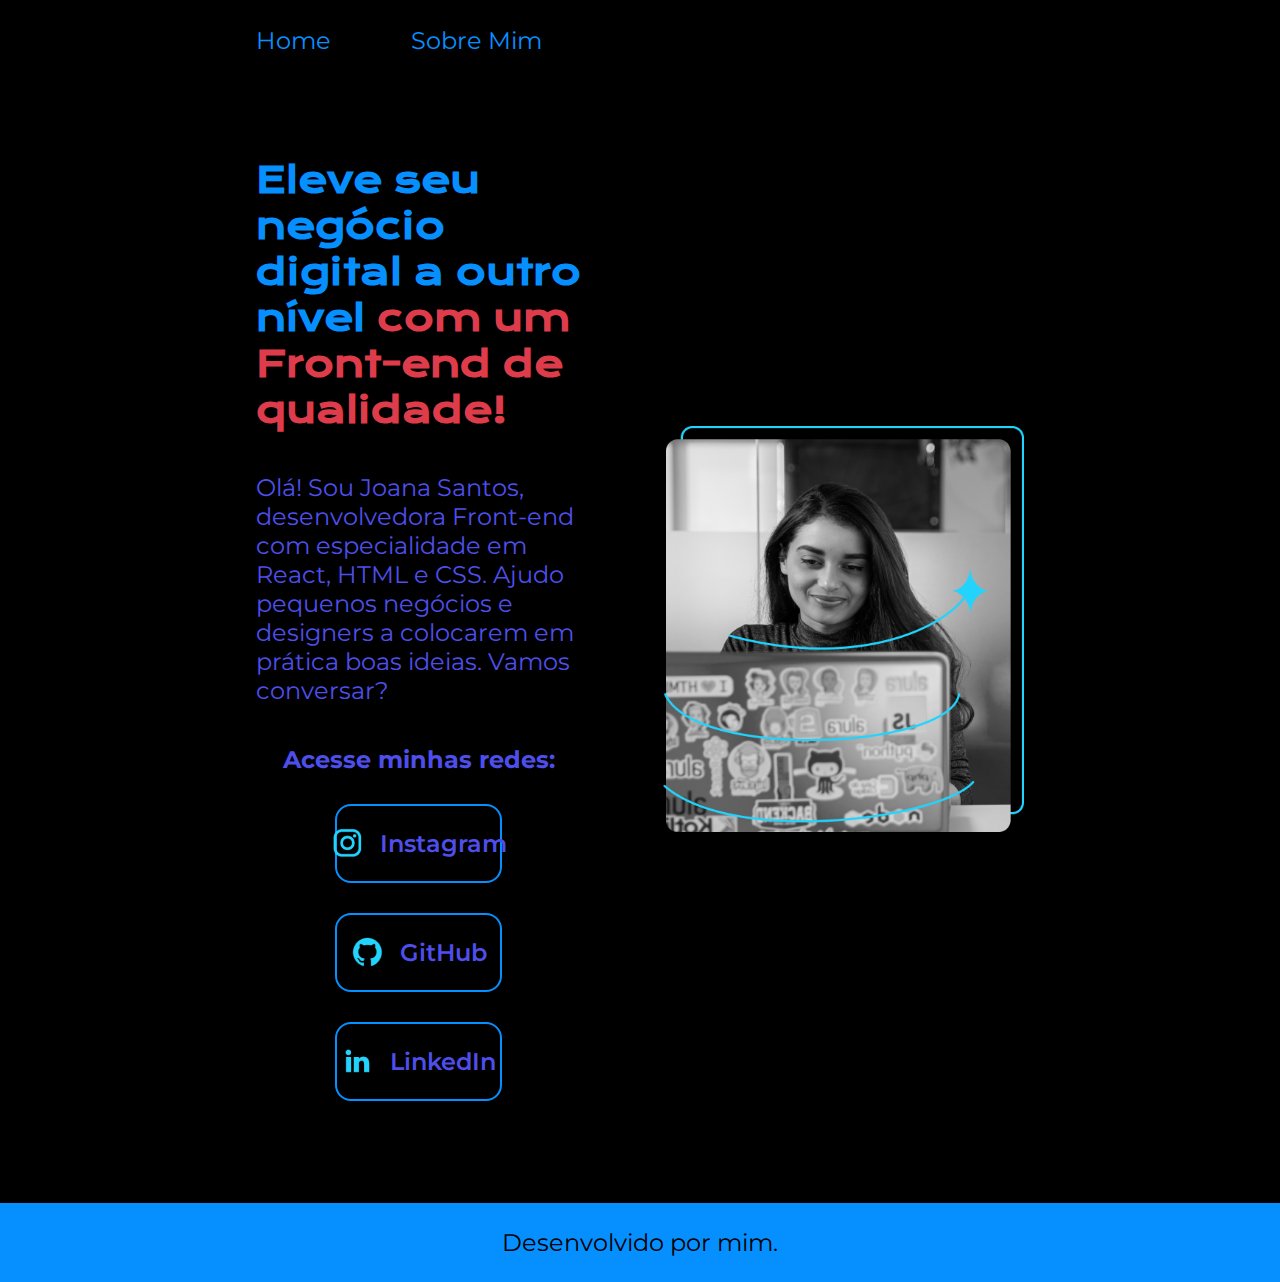
<file: index.html>
<!DOCTYPE html>
<html lang="pt-br">

<head>
    <meta charset="UTF-8">
    <meta name="viewport" content="width=device-width, initial-scale=1.0">
    <title>Portfolio</title>
    <link rel="stylesheet" href="./styles/style.css">
</head>

<body>
    <header class="cabecalho">
        <nav class="cabecalho__menu">
            <a class="cabecalho__menu__link" href="index.html">Home</a>
            <a class="cabecalho__menu__link" href="about.html">Sobre Mim</a>
        </nav>

    </header>
    <main class="apresentacao">
        <session class="apresentacao__conteudo">
            <h1 class="apresentacao__conteudo__titulo">Eleve seu negócio digital a outro nível <strong
                    class="TituloDestaque"> com um Front-end de qualidade! </strong> </h1>
            <p class="apresentacao__conteudo__texto">Olá! Sou Joana Santos, desenvolvedora Front-end com especialidade
                em React, HTML e CSS. Ajudo pequenos negócios e designers a colocarem em prática boas ideias. Vamos
                conversar?</p>
            <div class="apresentacao__conteudo__links">
                <h2>Acesse minhas redes:</h2>
                <a class="apresentacao__link" href="https://www.instagram.com/brun1ck/?theme=dark">
                    <img src="./assets/instagram.png">
                    Instagram
                </a>

                <a class="apresentacao__link" href="https://github.com/Brun1ck">
                    <img src="./assets/github.png">
                    GitHub
                </a>

                <a class="apresentacao__link" href="https://www.linkedin.com/in/bruno-moura-299749148/">
                    <img src="./assets/linkedin.png">
                    LinkedIn
                </a>
            </div>
        </session>
        <img class="apresentacao__imagem" src="./assets/Imagem.png" alt="Foto da Joana Santos programando">

    </main>

    <footer>
        <h2 class="textofinal"> Desenvolvido por mim.</h2>
    </footer>
</body>

</html>
</file>
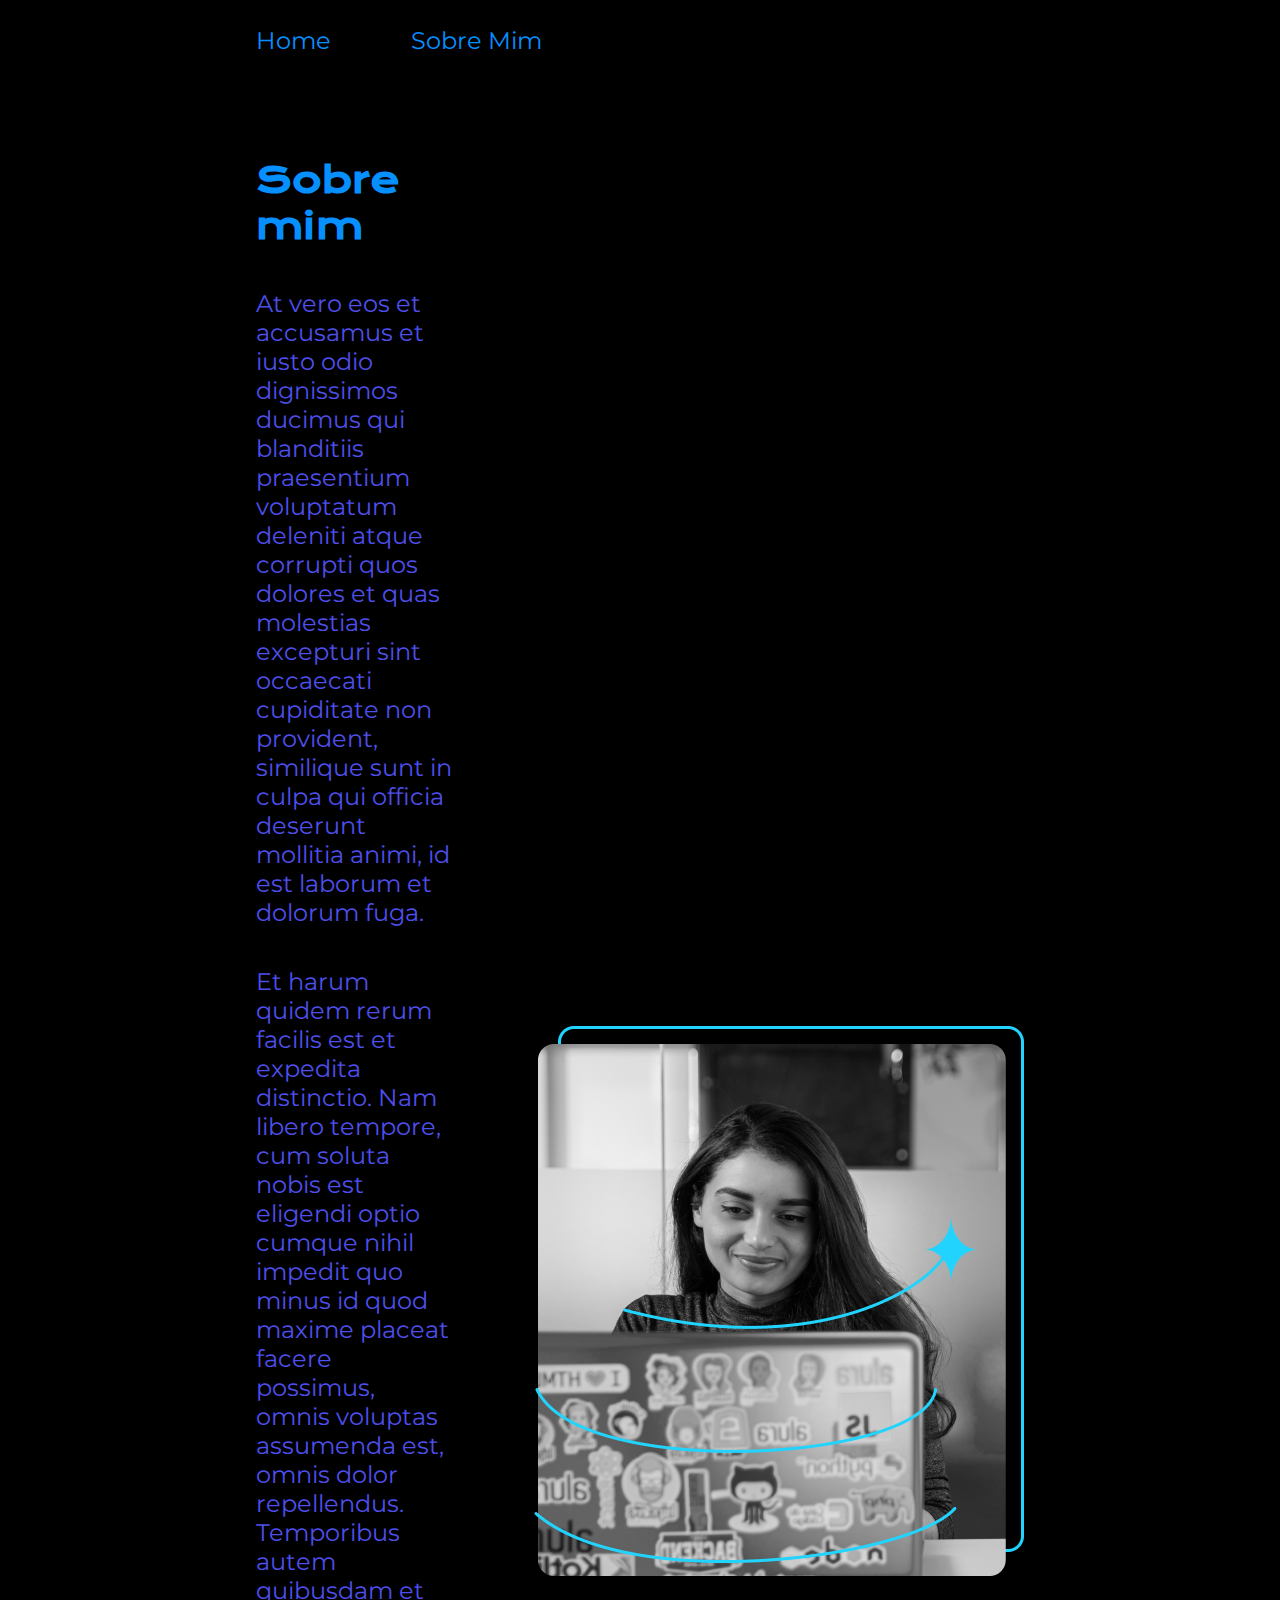
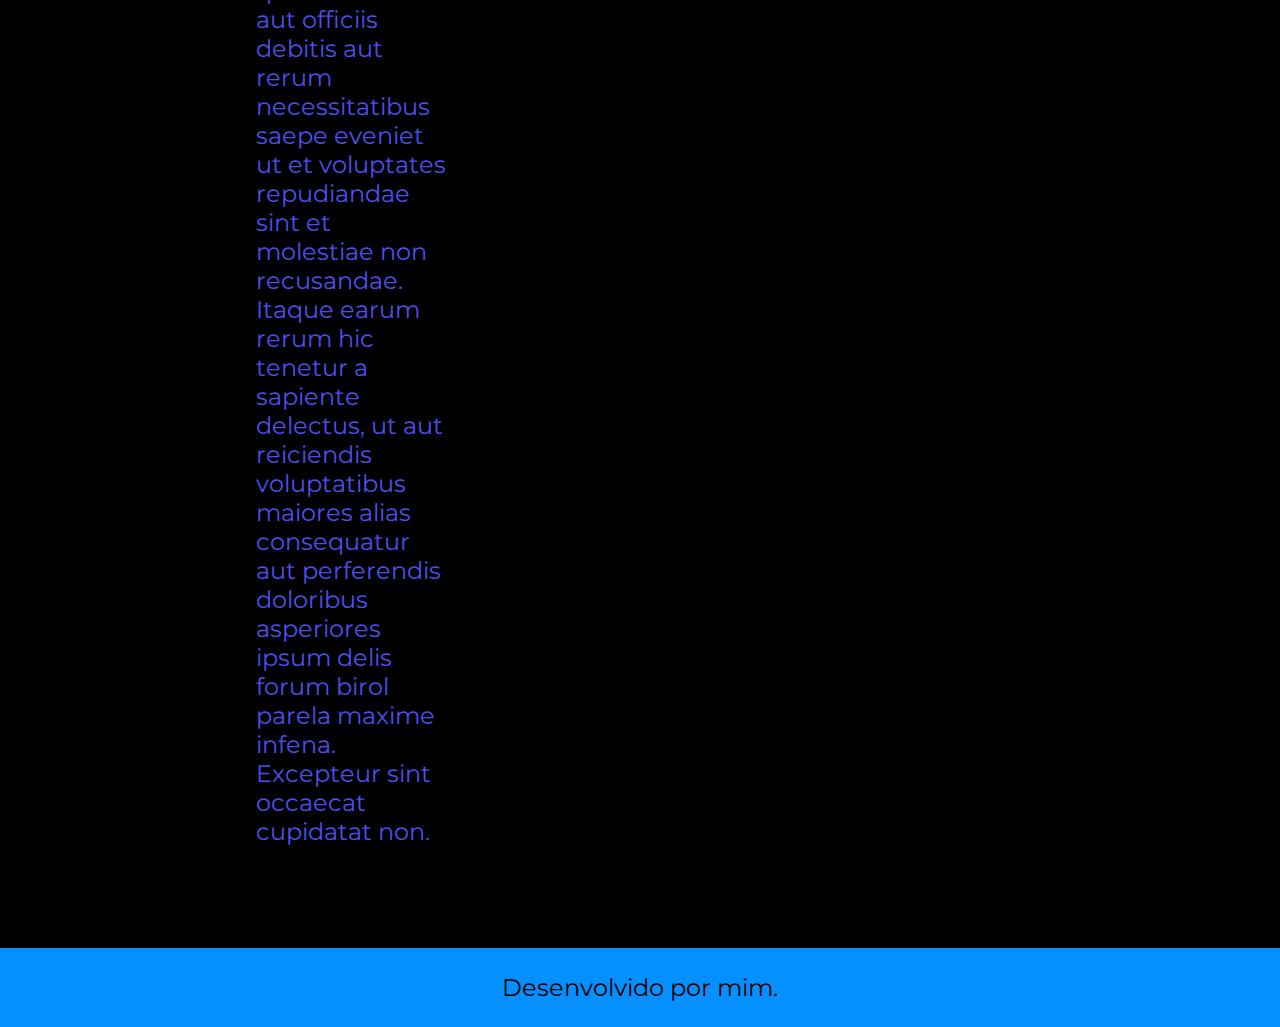
<file: about.html>
<!DOCTYPE html>
<html lang="pt-br">
<head>
    <meta charset="UTF-8">
    <meta name="viewport" content="width=device-width, initial-scale=1.0">
    <title>Sobre mim</title>
    <link rel="stylesheet" href="./styles/style.css">
</head>
<body>
    <header class="cabecalho">
        <nav class="cabecalho__menu">
            <a class="cabecalho__menu__link" href="index.html">Home</a>
            <a class="cabecalho__menu__link" href="about.html">Sobre Mim</a>
        </nav>
    </header>

    <main class="apresentacao">
        <section class="apresentacao__conteudo">
            <h1 class="apresentacao__conteudo__titulo">Sobre mim</h1>
            <p class="apresentacao__conteudo__texto">At vero eos et accusamus et iusto odio dignissimos ducimus qui blanditiis praesentium voluptatum deleniti atque corrupti quos dolores et quas molestias excepturi sint occaecati cupiditate non provident, similique sunt in culpa qui officia deserunt mollitia animi, id est laborum et dolorum fuga.</p>
            <p class="apresentacao__conteudo__texto">Et harum quidem rerum facilis est et expedita distinctio. Nam libero tempore, cum soluta nobis est eligendi optio cumque nihil impedit quo minus id quod maxime placeat facere possimus, omnis voluptas assumenda est, omnis dolor repellendus. Temporibus autem quibusdam et aut officiis debitis aut rerum necessitatibus saepe eveniet ut et voluptates repudiandae sint et molestiae non recusandae. Itaque earum rerum hic tenetur a sapiente delectus, ut aut reiciendis voluptatibus maiores alias consequatur aut perferendis doloribus asperiores ipsum delis forum birol parela maxime infena. Excepteur sint occaecat cupidatat non.</p>
        </section>
        <img src="./assets/Imagem.png" alt="Foto da Joana Santos programando">
    </main>
    <footer>
        <h2 class="textofinal"> Desenvolvido por mim.</h2> 
    </footer>
</body>
</html>
</file>
<file: styles/style.css>
@import url('https://fonts.googleapis.com/css2?family=Krona+One&family=Montserrat:wght@400;600&display=swap');

:root {
    --cor-primaria: #000000;
    --cor-secundaria: #4E4FEB;
    --cor-terciaria:#068FFF;
    --cor-hover: #EEEEEE;
}

body {
    background-color: var(--cor-primaria);
    color: var(--cor-terciaria);
    box-sizing: border-box;

}


.TituloDestaque {
    color: #DE3C4B;
}

* {
    margin:0;
    padding:0;
}

.cabecalho {
    padding: 2% 0 0 20%;
}

.cabecalho__menu {
    display: flex;
    gap: 80px;
}

.cabecalho__menu__link {
    font-family: 'Montserrat', sans-serif;
    color:var(--cor-terciaria);
    font-weight: 400;
    font-size: 1.5rem;
    text-decoration: none;
}
.apresentacao {
    padding: 8% 20%;
    display: flex;
    align-items: center;
    justify-content: space-between;
    gap: 82px;
}

.apresentacao__imagem {
    width: 47%;
}

.apresentacao__conteudo {
    width: 52%;
    gap: 40px;
    display: flex;
    flex-direction: column;
}

.apresentacao__conteudo__titulo{
    font-size: 2.25rem;
    font-family: 'Krona One', sans-serif;
}

.apresentacao__conteudo__texto{
    font-size: 1.5rem;
    font-family: 'Montserrat', sans-serif;
    color: var(--cor-secundaria);
}

.apresentacao__conteudo__links {
    display: flex;
    flex-direction: column;
    align-items: center;
    font-family:'Montserrat', sans-serif;
    color: var(--cor-secundaria);
    gap: 30px;
    justify-content: space-between;
}

.apresentacao__link {
    color: var(--cor-secundaria);
    display:flex;
    justify-content: center;
    gap: 16px;
    align-items: center;
    font-family: 'Montserrat', sans-serif;
    font-size: 1.5rem;
    font-weight: 600;
    padding: 21.5px 0;
    width: 50%;
    border-radius: 16px;
    background-color: var(--cor-primaria); 
    text-decoration: none;
    border: 2px solid var(--cor-terciaria);
    transition: background-color 0.5s;
}

.apresentacao__link:hover {
    background-color: var(--cor-hover);
}

.textofinal {
    background-color: var(--cor-terciaria);
    color: var(--cor-primaria);
    text-align: center;
    padding: 25px;
    font-family: 'Montserrat', sans-serif;
    font-size: 1.5rem;
    font-weight: 400;
}

@media (max-width: 1200px) {
    .cabecalho {
        padding:10%
    }

    .cabecalho__menu {
        justify-content: center;
    }
    
    .apresentacao {
        flex-direction: column-reverse;
        padding: 5%;
    }

    .apresentacao__imagem {
        width: 70%;
    }

    .apresentacao__conteudo {
        width: auto;
    }
}
</file>
